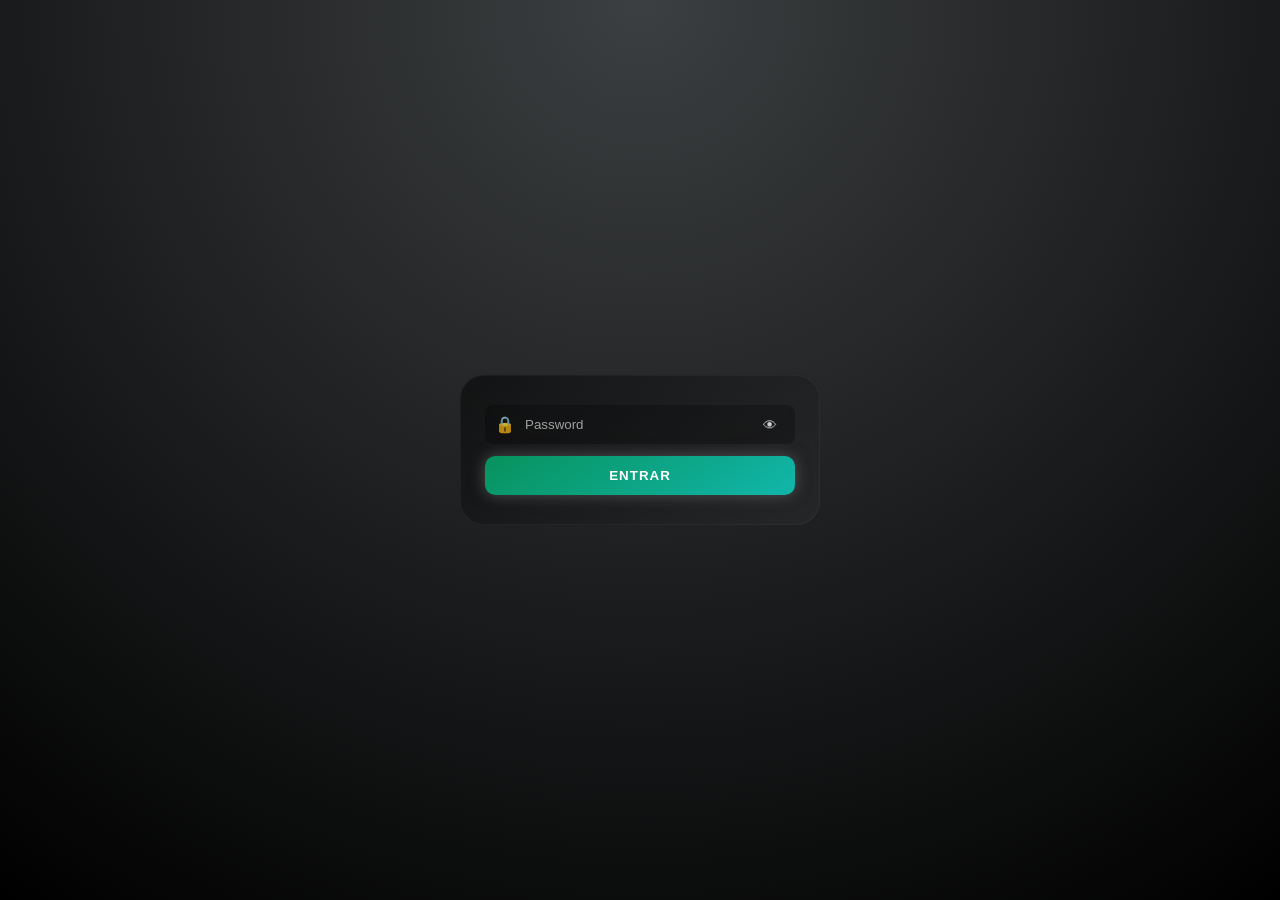
<file: index.html>
<!DOCTYPE html>
<html lang="pt-BR">
<head>
			<meta charset="UTF-8">
			<title>Login</title>
			
			<style>
						* { box-sizing: border-box; }
						
						body {
									margin: 0;
									height: 100vh;
									background: radial-gradient(circle at top, #3c3f41, #000000);
									display: flex;
									align-items: center;
									justify-content: center;
									font-family: Arial, sans-serif;
						}
						
						.card {
									width: 360px;
									padding: 30px 25px;
									border-radius: 24px;
									background: linear-gradient(
											145deg,
											rgba(0, 0, 0, 0.5),
											rgba(43, 45, 48, 0.5)
									);
									backdrop-filter: blur(15px);
									box-shadow:
											0 0 2px rgba(38, 40, 46, 0.7),
											inset 0 0 2px rgba(255,255,255,.15);
									color: #fff;
						}
						
						.avatar {
									width: 80px;
									height: 80px;
									margin: 0 auto 25px;
									border-radius: 50%;
									border: 2px solid rgba(255,255,255,.4);
									display: flex;
									align-items: center;
									justify-content: center;
						}
						
						.avatar::before {
									content: "📷";
									font-size: 30px;
						}
						
						.field {
									background: rgba(0,0,0,.25);
									border-radius: 8px;
									display: flex;
									align-items: center;
									padding: 10px;
									margin-bottom: 12px;
						}
						
						.field span {
									margin-right: 8px;
									opacity: .8;
						}
						
						.field input {
									flex: 1;
									background: transparent;
									border: none;
									outline: none;
									color: #fff;
						}
						
						.field input::placeholder {
									color: rgba(255,255,255,.6);
						}
						
						.toggle {
									cursor: pointer;
									font-size: 14px;
						}
						
						.options {
									display: flex;
									justify-content: space-between;
									align-items: center;
									font-size: 12px;
									margin: 10px 0 20px;
						}
						
						.options a {
									color: #7fd3ff;
									text-decoration: none;
						}
						
						button {
									width: 100%;
									padding: 12px;
									border-radius: 10px;
									border: none;
									background: linear-gradient(145deg, #07925d, #11b6aa);
									color: #fff;
									font-weight: bold;
									letter-spacing: 1px;
									cursor: pointer;
									box-shadow: 0 0 15px rgba(113, 113, 113, 0.6);
						}
						
						button:hover {
									opacity: .9;
						}
			</style>
</head>
<body>

<div class="card">
			<!--<div class="field">-->
						<!--<span>👤</span>-->
						<!--<input id="user" placeholder="Email" value="dks.shalon@gmail.com">-->
			<!--</div>-->
			
			<div class="field">
						<span>🔒</span>
						<input id="pass" type="password" placeholder="Password">
						<span class="toggle" onclick="toggle()">👁</span>
			</div>
			
			<button onclick="login()">ENTRAR</button>

</div>



<script>

   function toggle() {
      const p = document.getElementById('pass');
      p.type = p.type === 'password' ? 'text' : 'password';
   }

      // const email = document.getElementById('user').value;
  
      async function hashPassword(password) {
         // Converte a senha para um array de bytes
         const encoder = new TextEncoder();
         const data = encoder.encode(password);

         // Gera o hash SHA-256
         const hashBuffer = await crypto.subtle.digest('SHA-256', data);

         // Converte o hash para string hexadecimal
         const hashArray = Array.from(new Uint8Array(hashBuffer));
         const hashHex = hashArray.map(b => b.toString(16).padStart(2, '0')).join('');

         return hashHex;
      }

   function initializeStorage() {
         sessionStorage.setItem('hash', 'cd07c536b419e7f6da570f08c36cfbc31a795237722bd8e79b4c26e4c77a021d');
   }

   function criarTokenSessao() {
      return crypto.randomUUID();
   }
   
   initializeStorage();
   
   async function login() {
      
      const password = document.getElementById('pass').value;
      console.log(password);
      // Validação básica
      if (!password) {
         alert('Por favor, preencha a senha');
         return;
      }

      
      // Gera o hash da senha
      const hashedPassword = await hashPassword(password);
      const hash = sessionStorage.getItem('hash');

      // Verifica as credenciais
      if (hash === hashedPassword) {
         sessionStorage.setItem("sessionToken", criarTokenSessao());
									window.location.href = 'principal.html';
      } else {
         alert('Senha incorreta');
      }
   }

</script>

</body>
</html>
</file>
<file: style.css>
:root { --border-color: #000; --bg-header: #000; }
body { font-family: 'Arial', sans-serif; font-size: 10px; background: #555; margin: 0; padding: 20px; }
.page { background: white; width: 210mm; margin: 0 auto; padding: 15px; box-shadow: 0 0 15px rgba(0,0,0,0.3); border: 1px solid #000; }

.header-title { text-align: center; background: var(--bg-header); color: #fff; padding: 8px; font-weight: bold; font-size: 16px; margin-bottom: 5px; text-transform: uppercase; }
.section-title { background: #323232; color: #fff;border: 1px solid var(--border-color); text-align: center; font-weight: bold; padding: 4px; text-transform: uppercase; margin: 8px 0 4px 0; font-size: 11px; }

/* Grid do Cabeçalho */

.grid-container { display: grid; grid-template-columns: repeat(12, 1fr); border: 1px solid #000; }
.cell { border: 0.5px solid #ccc; padding: 4px; display: flex; align-items: center; }
.cell label { font-weight: bold; margin-right: 5px; white-space: nowrap; }
.cell input { border: none; border-bottom: 1px solid #eee; width: 100%; outline: none; font-size: 11px; }


/* Estilo das Tabelas de Gastos */
.inventory-container { display: grid; grid-template-columns: 1fr 1fr 1fr; gap: 5px; }
table { width: 100%; border-collapse: collapse; font-size: 0.9em; }
th { background: #323232; color: white; border: 1px solid #000;  }
td { border: 1px solid #000; padding: 1px 2px; height: 9px; }
.input-qty { width: 30px; border: none; text-align: center; font-size: 9px;height: 9px; }
.input-un { width: 25px; border: none; text-align: center; font-size: 9px; background: #f9f9f9;height: 9px; }

.footer-sigs { display: flex; justify-content: space-around; margin-top: 20px; text-align: center; font-weight: bold; }
.sig-line { border-top: 1px solid #000; width: 30%; padding-top: 2px; font-size: 9px; }

@media print {
    * {
        -webkit-print-color-adjust: exact !important;
        print-color-adjust: exact !important;
    }
    body { background: none; padding: 0; }
    .page { box-shadow: none; border: none; width: 210mm; margin: 0; }
    .no-print { display: none; }
}
@page {
    size: A4;
    margin: 10mm;
}
.sessao_medicamento{
    break-inside: avoid;
    page-break-inside: avoid;
}
/*monitoramento trans-cirurgico*/
.anesthesia-monitor {
    break-inside: avoid;
    page-break-inside: avoid;

    display: grid;
    grid-template-columns: 1fr 200px; /* Grade à esquerda, Agentes à direita */
    border: 1px solid #000;
    margin-top: 5px;
}

/* Lado Esquerdo: Grade de Sinais Vitais */
.monitor-grid-container {
    border-right: 1px solid #000;
    display: flex;
    flex-direction: column;
}


/* A Grade propriamente dita */

/* Lado Direito: Agentes e Técnicas */
.agents-side {
    padding: 5px;
    display: flex;
    flex-direction: column;
}

.agents-box {
    border: 1px solid #000;
    height: 250px;
    margin-bottom: 5px;
    text-align: center;
    font-weight: bold;
}

.tech-details input {
    border-bottom: 1px solid #000 !important;
    margin-bottom: 4px;
}

.tech-details label { font-size: 9px; }
.icone {
    width: 100%; /* ou 100% */
}

.icone svg {
    width: 100%;
    height: auto;
    display: block;
}
.selecao{
    border: none;
    outline: none;
    font-size: 9px;
    width: 100%;
}
</file>
